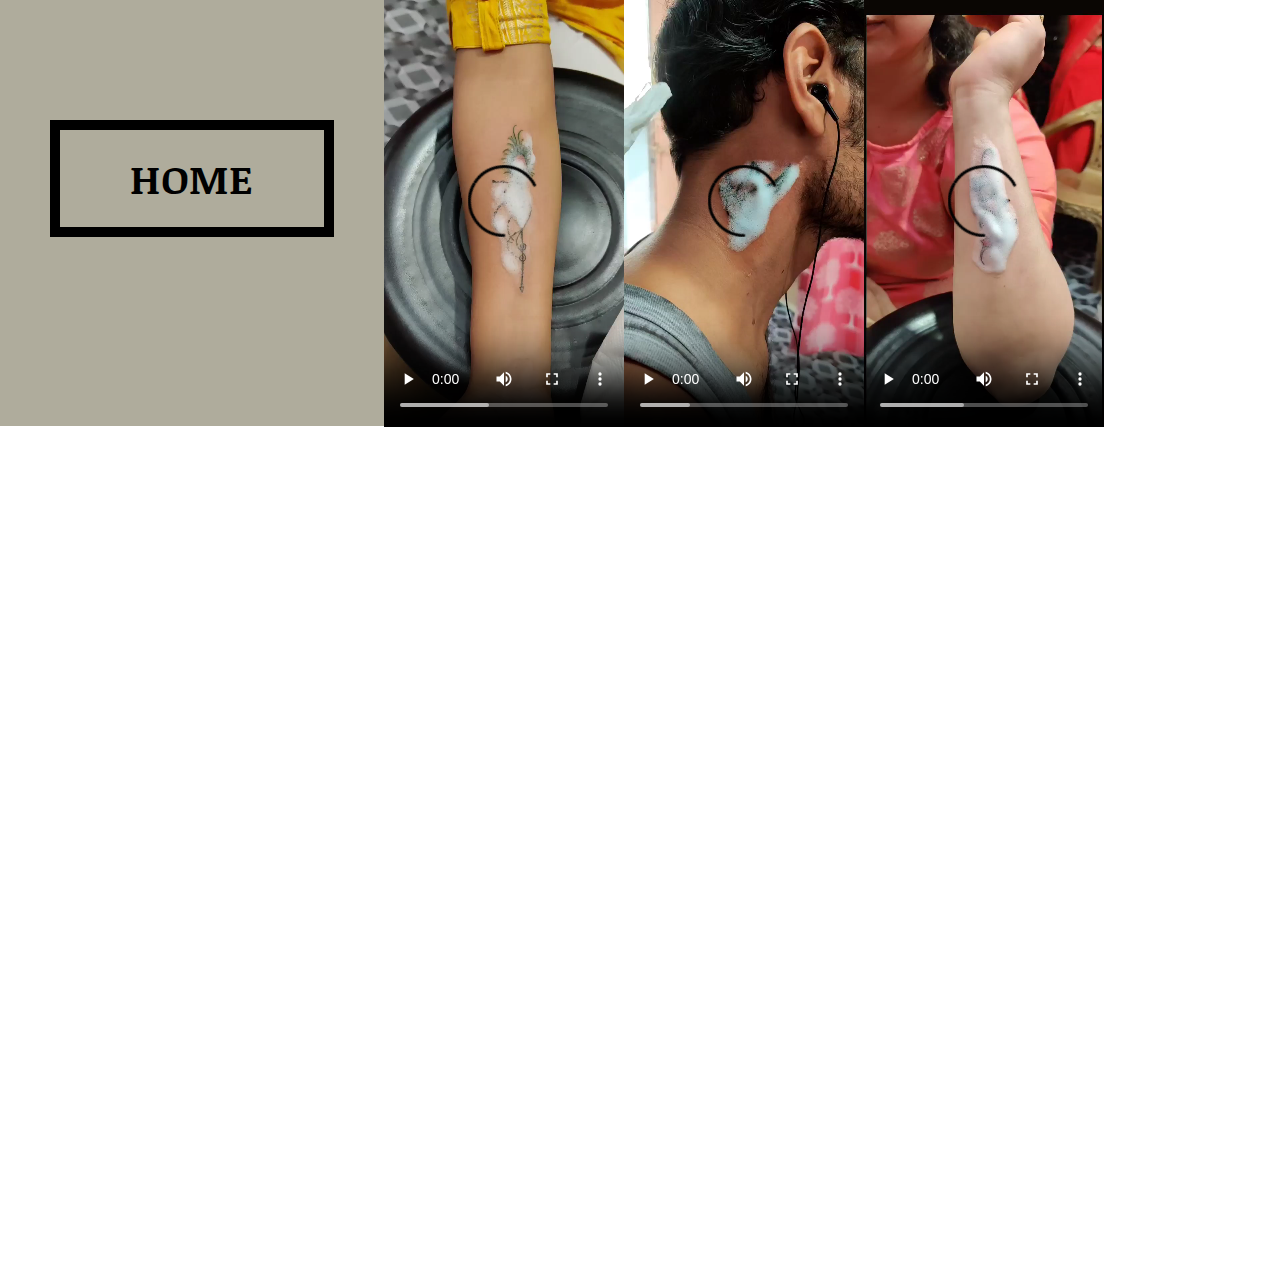
<file: video.html>
<!DOCTYPE html>
<html lang="en">
<head>
    <meta charset="UTF-8">
    <meta http-equiv="X-UA-Compatible" content="IE=edge">
    <meta name="viewport" content="width=device-width, initial-scale=1.0">
    <title>Tattoo Of Dreams</title>
    <link rel="stylesheet" href="css/bootstrap.min.css" type='text/css'>
			<link rel="stylesheet" href="css/font-awesome.min.css" type='text/css'>
			
			<!-- Custom CSS -->
			<link rel="stylesheet" href="css/style.css" type='text/css'>
			<link rel="stylesheet" href="css/prettyPhoto.css" type='text/css'>
			<link rel="stylesheet" href="css/responsive.css" type='text/css'>
			
			<!-- Animation CSS -->
			<link href="css/animate.css" rel="stylesheet" type="text/css" media="all">
			
			<!-- Google Webfont -->
			<link href='http://fonts.googleapis.com/css?family=Noticia+Text:400,700' rel="stylesheet" type='text/css'>
			
			<!-- js files & script -->
			<script type="text/javascript" src="js/jquery-1.11.1.min.js"></script>
			<script type="text/javascript" src="js/hover_pack.js"></script>
			<script type="text/javascript">
								jQuery(document).ready(function($) {
									$(".scroll").click(function(event){		
										event.preventDefault();
										$('html,body').animate({scrollTop:$(this.hash).offset().top},1000);
									});
								});
			</script>
			<script type="text/javascript" src="js/move-top.js"></script>
			<script type="text/javascript" src="js/easing.js"></script>
			<script type="text/javascript" src="js/modernizr.js"></script>
			<script type="text/javascript" src="js/retina.js"></script>
			<script type="text/javascript" src="js/jquery.prettyPhoto.js"></script>
			<script type="text/javascript" src="js/wow.min.js"></script>
			<script>
				 new WOW().init();
			</script>
</head>

    <!-- Gallery Two Section -->
    
	<section>
            <div>
                <div class="row">
                        <div class="video-title">
                            <a href="index.html " class="button-one video_btn button-type-one button-box">Home</a>
                        </div>

                        <!-- Gallery image no : 1 -->
                            <div class="video-two-row-one">
                                    <ul class="gallery-grid-one gallery-grid-box">
                                        <li>
                                            <div> 
												<video src="video/1.mp4" controls class="gallery-two-image img-responsive"></video>
                                            </div>
                                        </li>
                                        <li>

                                             <!-- Gallery image no : 2 -->
                                            <div>
                                                <video src="video/2.mp4" controls  class="gallery-two-image img-responsive"></video>
                                            </div>
                                        </li>

                                        <!-- Gallery image no : 3 -->
                                        <li>
                                            <div> 
                                                <video src="video/3.mp4" controls  class="gallery-two-image img-responsive"></video>
                                            </div>
                                        </li>
                                    </ul>
                                    <div class="clearfix"></div>
                            </div>
                    </div>
    </section>

<!--  -->
    <script type="text/javascript" charset="utf-8">
        $(document).ready(function(){
          $("a[rel^='prettyPhoto']").prettyPhoto();
        });
      </script>
      

      
      <script type="text/javascript">
                  $(document).ready(function() {
                   
                      
                      $().UItoTop({ easingType: 'easeOutQuart' });
                      
                  });
      </script>
</body>
</html>
</file>
<file: css/style.css>
h4, h5, h6,
h1, h2, h3 {margin-top: 0;}
ul, ol {margin: 0;}
p {margin: 0;}
html, body{
 font-family: 'Noticia Text', serif;
   font-size: 100%;
   background:#fff; 
}
body a{
	transition:0.5s all;
	-webkit-transition:0.5s all;
	-moz-transition:0.5s all;
	-o-transition:0.5s all;
	-ms-transition:0.5s all;
}
button {
	background: none;
    border: none;
    margin-top:5em;
}
.w3-validation {
    display: none !important;
}
.button-one {
	border: none;
	font-family: inherit;
	font-size: inherit;
	color: inherit;
	background-color: #000000;
	cursor: pointer;
	padding: 20px 70px;
	display: inline-block;
	text-transform: uppercase;
	letter-spacing: 1px;
	font-weight: 700;
	outline: none;
	position: relative;
	-webkit-transition: all 0.3s;
	-moz-transition: all 0.3s;
	transition: all 0.3s;
}
.button-type-one {
    color: #ffffff;
    font-size: 40px;
}
.header {
	background: url(../images/banner\ \(2\).jpg)no-repeat center top;
	background-size: 100% 100%;
	-webkit-background-size: cover;
	-moz-background-size: cover;
	-o-background-size: cover;
	background-size: cover;
	background-position: center;
	position: relative;
	min-height:400px;
    box-shadow: inset 0px 0px 300px 2000px rgba(255, 255, 255, 0.473);
}

/*------start-top-nav------*/
.top-header{
	display:none;
}
/*------start-top-nav------*/
.top-nav {
	position:relative;
	margin-top: 1.5em;
}
.nav { width:100%;}
ul.nav-list { list-style: none; padding: 0px; margin: 0px;text-align: center; }
ul.nav-list li { display: inline-block; text-align: left;
}
ul.nav-list li a.logo:hover{
	border-bottom:none; 
}
ul.nav-list li a { 
	        display: block; 
	        margin:0px 15px; 
	        text-decoration: none; 
			text-transform: uppercase;
	        color:#000;
	        font-size:14px;
	        -webkit-transition: all 0.5s ease;
			-moz-transition: all 0.5s ease;
			-o-transition: all 0.5s ease;
			transition: all 0.5s ease; }
ul.nav-list li a:hover { color:#333333; border-bottom: 3px solid #000000; padding-bottom: 3px;}
.logo a:hover{
    border: none !important;
	padding-bottom: 0px !important;
}
.anchor-link { 
	display: none; 
	text-align: center;
	margin-top:20px;
    margin-right: 10px;
    float: right; 
  }
#mobile-nav { display:none; }
/***--- About Section ---***/
#about-section{
    display: block;
	overflow: hidden;
}
#about{
    display: block;
	overflow: hidden;
}
.about_left {
	background-image: url(../images/about-us-background.jpg);
	-webkit-background-size: cover;
	-moz-background-size: cover;
	-o-background-size: cover;
	background-size: cover;
	background-position: center;
	background-repeat: no-repeat;
	text-align: center;
	height: 525px;
	display: block;
	overflow: hidden;
}
.about_btn {
  margin-top: 210px;
  position: relative;
  z-index: 1;
}
.button-box:hover:after {
	width: 100%;
	opacity: 1;
}
.button-box {
    background-color: transparent;
    border: 10px solid #000000;
    overflow: hidden;
    color: #000000;
}
.button-box:after {
	width: 0;
	height: 103%;
	top: 50%;
	left: 50%;
	background:#000000;
	opacity: 0;
	-webkit-transform: translateX(-50%) translateY(-50%);
	-moz-transform: translateX(-50%) translateY(-50%);
	-ms-transform: translateX(-50%) translateY(-50%);
	transform: translateX(-50%) translateY(-50%);
}
.button-one:after {
	content: '';
	position: absolute;
	z-index: -1;
	-webkit-transition: all 0.3s;
	-moz-transition: all 0.3s;
	transition: all 0.3s;
}
.button-box:hover, .button-box:active {
	color:#fff;
	text-decoration:none;
}
.about_right {
    background-color: #f2efe5;
    display: block;
    height: 525px;
    overflow: hidden;
    text-align: center;
}
.about_text {
    display: block;
    margin: 0 auto;
    overflow: hidden;
    width: 80%;
}
.about_text img {
    margin: 90px auto 0;
}
.about_text img:hover{
	transform: rotateY(360deg);
	-webkit-transform: rotateY(360deg);
	-moz-transform: rotateY(360deg);
	-o-transform: rotateY(360deg);
	-webkit-transition: 0.8s;
	-moz-transition: 0.8s;
	-o-transition: 0.8s;
	transition: 0.8s;
}
.about_text h3 {
  color: #000000;
  font-size: 16px;
  line-height: 20px;
  padding: 35px 0 20px;
}
.about_right p {
  color: #000000;
  font-size: 14px;
  line-height: 20px;
  text-align: left;
}
/*----------------- Gallery One --------------------*/
#gallery-one-image-section{
    display: block;
	overflow: hidden;
}
.gallery-one-image {
    width: 100%;
    height: 100%;
}
.popup-links-button{

}
.popup-links-button li {
    margin-right: 12px;
}
.popup-links-button button {
    margin-top: 5px;
}
/*	Zooming
/*-----------------------------------------------------------------------------------*/
.zooming {
    margin-top: 75px;
}
/*	Strip
/*-----------------------------------------------------------------------------------*/
.b-link-stripe{
	position:relative;
	display:inline-block;
	vertical-align:top;
	font-weight: 300;
	overflow:hidden;
	width: 100%;
}
.b-link-stripe .b-wrapper{
	position:absolute;
	width:100%;
	height:100%;
	top:0;
	left:0;
	text-align:center;
	color:#ffffff;
	overflow:hidden;
}
.b-link-stripe .b-line{
	position:absolute;
	top:0;
	bottom:0;
	width:20%;
	background:rgba(231, 229, 208, 0.68);
	transition:all 0.5s linear;
	-moz-transition:all 0.5s linear;
	-ms-transition:all 0.5s linear;
	-o-transition:all 0.5s linear;
	-webkit-transition:all 0.5s linear;
	opacity:0;
	visibility:hidden; /* lt-ie9 */
}
/* lt-ie9 */
.b-link-stripe:hover .b-line{
	visibility:visible;
}
.b-link-stripe .b-line1{
	left:0;
}
.b-link-stripe .b-line2{
	left:20%;
	transition-delay:0.1s !important;
	-moz-transition-delay:0.1s !important;
	-ms-transition-delay:0.1s !important;
	-o-transition-delay:0.1s !important;
	-webkit-transition-delay:0.1s !important;
}
.b-link-stripe .b-line3{
	left:40%;
	transition-delay:0.2s !important;
	-moz-transition-delay:0.2s !important;
	-ms-transition-delay:0.2s !important;
	-o-transition-delay:0.2s !important;
	-webkit-transition-delay:0.2s !important;
}
.b-link-stripe .b-line4{
	left:60%;
	transition-delay:0.3s !important;
	-moz-transition-delay:0.3s !important;
	-ms-transition-delay:0.3s !important;
	-o-transition-delay:0.3s !important;
	-webkit-transition-delay:0.3s !important;
}
.b-link-stripe .b-line5{
	left:80%;
	transition-delay:0.4s !important;
	-moz-transition-delay:0.4s !important;
	-ms-transition-delay:0.4s !important;
	-o-transition-delay:0.4s !important;
	-webkit-transition-delay:0.4s !important;
}
.b-link-stripe:hover .b-line{
	opacity:1;
}
/*-----------------------------------------------------------------------------------*/
/*	Animation effects
/*-----------------------------------------------------------------------------------*/
.b-animate-go{
	text-decoration:none;
}
.b-animate{
	transition: all 0.5s;
	-moz-transition: all 0.5s;
	-ms-transition: all 0.5s;
	-o-transition: all 0.5s;
	-webkit-transition: all 0.5s;
	visibility: hidden;
	font-size:1.1em;
	font-weight:700;
}
/* lt-ie9 */
.b-animate-go:hover .b-animate{
	visibility:visible;
}
.b-from-left{
	position:relative;
	left:-100%;
}
.b-animate-go:hover .b-from-left{
	left:0;
}
ul.about_gallery {
	padding: 0;
	list-style: none;
}
ul.about_gallery li {
	width: 16.6666%;
	float: left;
}
ul.popup_links{
	padding:0;
	list-style:none;
	text-align:center;
	margin-top:1em;
}
ul.popup_links li{
	display:inline-block;
	float: none;
}
i.link{
	background: url(../images/icons.png)no-repeat -5px -6px;
	width: 30px;
	height: 30px;
	display: inline-block;
}
i.info{
	background: url(../images/icons.png)no-repeat -50px -6px;
	width: 30px;
	height: 30px;
	display: inline-block;
}
i.like{
	background: url(../images/icons.png)no-repeat -97px -6px;
	width: 30px;
	height: 30px;
	display: inline-block;
}
/*--testmonial--*/
#testimonial-section {
    display: block;
	overflow: hidden;
}
.testimonial {
	background: url(../images/testimonial-background.jpg)no-repeat center top;
	background-size: 100% 100%;
	-webkit-background-size: cover;
	-moz-background-size: cover;
	-o-background-size: cover;
	background-size: cover;
	background-position: center;
	position: relative;
	min-height:400px;
	padding-top:3em;
}
.testimonial span.quotes {
	position: absolute;
	top:7em;
	width: 60px;
	height: 40px;
	background: url(../images/icons.png) no-repeat -148px -6px;
	left:14em;
}

#girl-section {
    display: block;
	overflow: hidden;
}
.girl {
	background: url(../images/ok.jpg)no-repeat center top;
	background-size: 100% 100%;
	-webkit-background-size: cover;
	-moz-background-size: cover;
	-o-background-size: cover;
	background-size: cover;
	background-position: center;
	position: relative;
	min-height:400px;
	padding-top:3em;
}
.girl span.quotes {
	position: absolute;
	top:7em;
	width: 60px;
	height: 40px;
	background: url(../images/icons.png) no-repeat -148px -6px;
	left:14em;

}

.testimonial p {
    color: #f2efe5;
    font-size: 18px;
    font-style: italic;
    line-height: 22px;
    margin-top: 135px;
    text-align: center;
    text-indent: 20px;
	padding: 0px 42px;
	font-weight: bold;
}
.test_wrap{
	width: 80%;
    margin:0 auto;
}
.testimonial h4 {
    color: #f2efe5;
    float: right;
    font-size: 15px;
    font-style: italic;
    margin-right: 12%;
    margin-top: 6%;
    text-transform: uppercase;
}
/*--team--*/
#team-section {
    display: block;
	overflow: hidden;
}
.team-grid-1 {
    background-image: url("../images/team-background.jpg");
    background-repeat: no-repeat;
    background-size: cover;
	background-position: center;
    min-height: 505px;
    text-align: center;
	display: block;
	overflow: hidden;
}
.team_btn {
    margin-top: 195px;
    position: relative;
    z-index: 1;
}
.team-grid-2{
	background-image: url(../images/shivamimg.jpg);
	background-size: cover;
	background-position: center;
	background-repeat: no-repeat;
	min-height:505px;
	text-align: center;
}
.team-grid-3{
	background-color: #ccc8b6;
	padding:6em 3em 0;
	text-align: center;
	min-height: 505px;
	display: block;
	overflow: hidden;
}
.team-grid-3 h3 {
    color: #000000;
    font-size: 23px;
    font-weight: bold;
    margin-bottom: 35px;
    text-transform: uppercase;
}
.team-grid-3 p {
    color: #000000;
    font-size: 14px;
    line-height: 20px;
    text-align: left;
}
ul.social{
	padding:0;
	list-style:none;
	margin-top:4em;
	text-align: left;
}
ul.social li {
	display: inline-block;
	margin-right: 15px;
}
ul.social li:first-child {
	margin-left: 0;
}
ul.social li a i {
	width: 35px;
	height: 40px;
	display: block;
	background: url(../images/icons.png)no-repeat;
}
ul.social li a i.fb {
	background-position: -6px -56px;
}
ul.social li a i.fb:hover{
	background-position: -6px -106px;
}
ul.social li a i.tw {
	background-position: -59px -56px;
}
ul.social li a i.tw:hover{
	background-position: -60px -108px;
}
ul.social li a i.tumb {
	background-position: -123px -54px;
}
ul.social li a i.tumb:hover{
	background-position: -125px -108px;
}
ul.social li a i.linked {
	background-position: -189px -53px;
}
ul.social li a i.linked:hover{
	background-position:-188px -109px;
}
ul.social li a i.pinterest {
	background-position:-252px -56px;
}
ul.social li a i.pinterest:hover{
	background-position:-253px -110px;
}
ul.social li a i.google {
	background-position:-14px -167px;
}
ul.social li a i.google:hover{
	background-position:-14px -215px;
}
.team-grid-4{
	background-image: url(../images/team-member-2.jpg);
	background-size: cover;
	background-position: center;
	background-repeat: no-repeat;
	min-height:505px;
	text-align: center;
}
.arrow-icon1 {
	height: 30px;
	width: 28px;
	display: block;
	background: url(../images/arrow.png);
	background-position: 0px -3px;
	background-repeat: no-repeat;
	position: absolute;
	right: 0px;
	z-index: 999;
	top:25%;
}
.arrow-icon1-r {
	left: -27px;
}
.team-grid-5{
	background: #ccc8b6;
	padding:6em 3em 0;
	text-align: center;
	min-height: 505px;
	position:relative;
}
.team-grid-5 h3{
    color: #000000;
    font-size: 23px;
    font-weight: bold;
    margin-bottom: 35px;
    text-transform: uppercase;
}
.team-grid-5 p{
    color: #000000;
    font-size: 14px;
    line-height: 20px;
    text-align: left;
}
/***--- Newsletter ---***/
.newsletter_grid{
	background:#f2efe5;
	padding:8em 6em 0;
	min-height:505px;
}
.newsletter_grid h3 {
	color: #000;
	font-size: 1.1em;
	text-transform: uppercase;
}
.newsletter-div {
    display: block;
	overflow: hidden;
	width: 100%;
}
.newsletter {
    display: block;
    overflow: hidden;
}
.newsletter p{
    text-align:center;
}
.newsletter input[type="text"] {
	background-color: #ffffff;
	transition: border-color 0.3s;
	-o-transition: border-color 0.3s;
	-ms-transition: border-color 0.3s;
	-moz-transition: border-color 0.3s;
	-webkit-transition: border-color 0.3s;
	-webkit-appearance: none;
	border:1px solid #000;
	outline: none;
	font-size: 13px;
	padding: 12px;
	color:#9a977a;
	width:100%;
	text-transform: uppercase;
	display: block;
	overflow: hidden;
}
.newsletter input[type="submit"] {
	background: #9a977a;
	text-transform: uppercase;
	border: none;
	padding: 12px;
	cursor: pointer;
	color: #FFF;
	outline: none;
	font-size: 15px;
	text-align: center;
	margin-top: 15px;
	-webkit-transition: all 0.3s;
	-moz-transition: all 0.3s;
	-o-transition: all 0.3s;
	transition: all 0.3s;
	width: 100%;
}
.newsletter input[type="submit"]:hover{
	background:#333333;
}
.newsletter_grid p{
	color: #333;
	font-size:0.85em;
	text-transform: uppercase;
	line-height:1.5em;
	margin-bottom:3em;
}
/*--twitter--*/
#twitter-section {
    display: block;
	overflow: hidden;
}
.twitter-div{
	background: url(../images/twitter-background.jpg)no-repeat center top;
	background-size: 100% 100%;
	-webkit-background-size: cover;
	-moz-background-size: cover;
	-o-background-size: cover;
	background-size: cover;
	background-position: center;
	min-height:350px;
	padding-top:7em;
	text-align:center;
}
.video-div{
	background: url(../images/ok.jpg)no-repeat center top;
	background-size: 100% 100%;
	-webkit-background-size: cover;
	-moz-background-size: cover;
	-o-background-size: cover;
	background-size: cover;
	background-position: center;
	min-height:350px;
	padding-top:7em;
	text-align:center;
}

i.tw_icon{
	width: 45px;
	height: 40px;
	display: inline-block;
	background: url(../images/icons.png)no-repeat -89px -162px;
}
.twitter-div p {
    color: #f2efe5;
    font-size: 18px;
    font-style: italic;
    line-height: 25px;
    margin-top: 25px;
    padding: 0 40px;
}
/*--gallery--*/
#gallery-two-image-section{
    display: block;
	overflow: hidden;
}
.gallery-title {
    background-color: #afac9c;
    display: block;
    float: left;
    min-height: 270px;
    overflow: hidden;
    text-align: center;
    width: 40%;
}
.gallery_btn {
	position: relative;
	z-index: 1;
	margin-top: 75px;
}
.gallery-two-row-one {
    padding: 0;
    display: block;
    overflow: hidden;
    width: 60%;
	min-height: 270px;
}

.video_btn {
	position: relative;
	z-index: 1;
	margin-top: 120px;
}

.video-title {
    background-color: #afac9c;
    display: block;
    float: left;
    min-height: 426px;
    overflow: hidden;
    text-align: center;
    width: 30%;
}

.video-two-row-one {
    padding: 0;
    display: block;
    overflow: hidden;
    width: 720px;
	min-height: 1280px;
}
.gallery-two-row-two{
    padding: 0;
    display: block;
    overflow: hidden;
    width: 100%;
	min-height: 270px;
}
.gallery-two-row-three{
    padding: 0;
    display: block;
    overflow: hidden;
    width: 100%;
	min-height: 270px;
}
.gallery-two-row-four{
    padding: 0;
    display: block;
    overflow: hidden;
    width: 100%;
	min-height: 270px;
}
.gallery-two-image {
    width: 100%;
	height: 100%;
	display: block;
	overflow: hidden;	
}
ul.gallery-grid-box {
	padding: 0;
	list-style: none;
}
ul.gallery-grid-one li {
	width: 33.33%;
	float: left;
	height: 270px;
}
ul.gallery-grid-two li {
	width: 20%;
	float: left;
	height: 270px;
}
ul.gallery-grid-three li {
	width: 20%;
	float: left;
	height: 270px;
}
ul.gallery-grid-four li {
	width: 20%;
	float: left;
	height: 270px;
}
ul.popup_links.g_links {
	margin-left: 5em;
}
.gallery-two-popup-links {
    display: block
}
.gallery-two-popup-links li {
    margin-left: 25px;
}
.gallery-two-popup-links li button {
    margin-top: 10px;
}
.gallery-grid-one .popup_links li {
    margin-left: 0;
}
.mobile-display-on{display:none;}
.mobile-display-off{display: block;}
/*--contact--*/
.contact{
	background:#e7e5d0;
	padding:2em 22em;
	
}
.contact-form {
    width: 90%;
    margin: 0 auto;
}
.contact-form input[type="text"] {
	display: block;
	width: 100%;
	padding: 20px;
	border: 2px solid #000;
	outline: none;
	margin-bottom:4em;
	font-size:0.95em;
	color: #BDBDBD;
	background-color: #ffffff;
	text-transform: uppercase;
}

.contact-form input[type="submit"] {
	background: #9a977a;
	text-transform: uppercase;
	border: none;
	padding:1.5em 1em;
	position: absolute;
	cursor: pointer;
	color: #FFF;
	outline: none;
	font-size: 1em;
	width:70%;
	text-align: center;
	margin-top: 1.5em;
	font-weight:normal;
	-webkit-transition: all 0.3s;
	-moz-transition: all 0.3s;
	-o-transition: all 0.3s;
	transition: all 0.3s;
}
.contact-form input[type="submit"]:hover{
	background: #333333;
}
.contact-left{
	text-align:center;
}
.contact-left h4 {
    color: #000;
    font-size: 16px;
    line-height: 22px;
    margin: 75px 0;
    padding: 0 60px;
}
.contact_btn{
	position: relative;
	z-index: 1;
}
ul.contact-list-one {
	float: left;
	width: 60%;
	padding: 0;
	list-style: none;
	text-align:left;
}
ul.contact-list-one h5, ul.contact-list-two h5{
	color:#000;
	font-size:1em;
	text-transform:uppercase;
	font-weight:bold;
}
ul.contact-list-one li, ul.contact-list-two li{
	color:#000;
	font-size:0.95em;
	line-height: 1.8em;
	text-transform:uppercase;
}
.contact-list-one li a {
    color: #000000;
    font-weight: bold;
    text-transform: lowercase;
}
.contact-list-one li a:hover{
    color: #333333;
}
ul.contact-list-two {
	float: left;
	width: 40%;
	padding: 0;
	list-style: none;
	text-align:left;
}
.bold{
    font-weight: bold;
}
ul.contact-social {
    list-style: none;
    margin-top: 70px;
    padding: 0;
    text-align: center;
}
ul.contact-social li {
	display: inline-block;
	margin-right: 30px;
}
ul.contact-social li:first-child {
	margin-left: 0;
}
ul.contact-social li a i {
	width: 35px;
	height: 40px;
	display: block;
	background: url(../images/icons.png)no-repeat;
}
ul.contact-social li a i.fb {
	background-position: -6px -56px;
}
ul.contact-social li a i.fb:hover{
	background-position: -6px -106px;
}
ul.contact-social li a i.tw {
	background-position: -59px -56px;
}
ul.contact-social li a i.tw:hover{
	background-position: -60px -108px;
}
ul.contact-social li a i.tumb {
	background-position: -123px -54px;
}
ul.contact-social li a i.tumb:hover{
	background-position: -125px -108px;
}
ul.contact-social li a i.linked {
	background-position: -189px -53px;
}
ul.contact-social li a i.linked:hover{
	background-position:-188px -109px;
}
ul.contact-social li a i.pinterest {
	background-position:-252px -56px;
}
ul.contact-social li a i.pinterest:hover{
	background-position:-253px -110px;
}
ul.contact-social li a i.google {
	background-position:-14px -167px;
}
ul.contact-social li a i.google:hover{
	background-position:-14px -215px;
}
/***--- Map ---***/
#map-section{
    display: block;
    overflow: hidden;
}
.map-div {
    display: block;
    overflow: hidden;
}
.map-div img{
    width: 100%;
}
/*--footer--*/
#footer-section{
    background-color: #AEAEAE;
}
.footer-nav {
    margin-bottom: 100px;
    margin-top: 100px;
}
.copyright {
    color: #000000;
    font-size: 14px;
    font-weight: bold;
    margin-bottom: 50px;
    text-align: center;
}
.copyright a{
    color: #000000;
	text-decoration: underline;
}
/***--- Go To Top ---***/
#toTop {
	display: none;
	text-decoration: none;
	position: fixed;
	bottom: 10px;
	right: 10px;
	overflow: hidden;
	width: 48px;
	height: 48px;
	border: none;
	text-indent: 100%;
	background: url(../images/move-to-top.png) no-repeat 0px 0px;
}
.copyright a{
    color: #ff0000;
	text-decoration: underline;
}
</file>
<file: css/prettyPhoto.css>
/* ------------------------------------------------------------------------
	This you can edit.
------------------------------------------------------------------------- */

	/* ----------------------------------
		Default Theme
	----------------------------------- */

	div.pp_default .pp_top,
	div.pp_default .pp_top .pp_middle,
	div.pp_default .pp_top .pp_left,
	div.pp_default .pp_top .pp_right,
	div.pp_default .pp_bottom,
	div.pp_default .pp_bottom .pp_left,
	div.pp_default .pp_bottom .pp_middle,
	div.pp_default .pp_bottom .pp_right { height: 13px; }
	
	div.pp_default .pp_top .pp_left { background: url(../images/prettyPhoto/default/sprite.png) -78px -93px no-repeat; } /* Top left corner */
	div.pp_default .pp_top .pp_middle { background: url(../images/prettyPhoto/default/sprite_x.png) top left repeat-x; } /* Top pattern/color */
	div.pp_default .pp_top .pp_right { background: url(../images/prettyPhoto/default/sprite.png) -112px -93px no-repeat; } /* Top right corner */
	
	div.pp_default .pp_content .ppt { color: #f8f8f8; }
	div.pp_default .pp_content_container .pp_left { background: url(../images/prettyPhoto/default/sprite_y.png) -7px 0 repeat-y; padding-left: 13px; }
	div.pp_default .pp_content_container .pp_right { background: url(../images/prettyPhoto/default/sprite_y.png) top right repeat-y; padding-right: 13px; }
	div.pp_default .pp_content { background-color: #fff; } /* Content background */
	div.pp_default .pp_next:hover { background: url(../images/prettyPhoto/default/sprite_next.png) center right  no-repeat; cursor: pointer; } /* Next button */
	div.pp_default .pp_previous:hover { background: url(../images/prettyPhoto/default/sprite_prev.png) center left no-repeat; cursor: pointer; } /* Previous button */
	div.pp_default .pp_expand { background: url(../images/prettyPhoto/default/sprite.png) 0 -29px no-repeat; cursor: pointer; width: 28px; height: 28px; } /* Expand button */
	div.pp_default .pp_expand:hover { background: url(../images/prettyPhoto/default/sprite.png) 0 -56px no-repeat; cursor: pointer; } /* Expand button hover */
	div.pp_default .pp_contract { background: url(../images/prettyPhoto/default/sprite.png) 0 -84px no-repeat; cursor: pointer; width: 28px; height: 28px; } /* Contract button */
	div.pp_default .pp_contract:hover { background: url(../images/prettyPhoto/default/sprite.png) 0 -113px no-repeat; cursor: pointer; } /* Contract button hover */
	div.pp_default .pp_close { width: 30px; height: 30px; background: url(../images/prettyPhoto/default/sprite.png) 2px 1px no-repeat; cursor: pointer; } /* Close button */
	div.pp_default #pp_full_res .pp_inline { color: #000; } 
	div.pp_default .pp_gallery ul li a { background: url(../images/prettyPhoto/default/default_thumb.png) center center #f8f8f8; border:1px solid #aaa; }
	div.pp_default .pp_gallery ul li a:hover,
	div.pp_default .pp_gallery ul li.selected a { border-color: #fff; }
	div.pp_default .pp_social { margin-top: 7px; }

	div.pp_default .pp_gallery a.pp_arrow_previous,
	div.pp_default .pp_gallery a.pp_arrow_next { position: static; left: auto; }
	div.pp_default .pp_nav .pp_play,
	div.pp_default .pp_nav .pp_pause { background: url(../images/prettyPhoto/default/sprite.png) -51px 1px no-repeat; height:30px; width:30px; }
	div.pp_default .pp_nav .pp_pause { background-position: -51px -29px; }
	div.pp_default .pp_details { position: relative; }
	div.pp_default a.pp_arrow_previous,
	div.pp_default a.pp_arrow_next { background: url(../images/prettyPhoto/default/sprite.png) -31px -3px no-repeat; height: 20px; margin: 4px 0 0 0; width: 20px; }
	div.pp_default a.pp_arrow_next { left: 52px; background-position: -82px -3px; } /* The next arrow in the bottom nav */
	div.pp_default .pp_content_container .pp_details { margin-top: 5px; }
	div.pp_default .pp_nav { clear: none; height: 30px; width: 110px; position: relative; }
	div.pp_default .pp_nav .currentTextHolder{ font-family: Georgia; font-style: italic; color:#999; font-size: 11px; left: 75px; line-height: 25px; margin: 0; padding: 0 0 0 10px; position: absolute; top: 2px; }
	
	div.pp_default .pp_close:hover, div.pp_default .pp_nav .pp_play:hover, div.pp_default .pp_nav .pp_pause:hover, div.pp_default .pp_arrow_next:hover, div.pp_default .pp_arrow_previous:hover { opacity:0.7; }

	div.pp_default .pp_description{ font-size: 11px; font-weight: bold; line-height: 14px; margin: 5px 50px 5px 0; }

	div.pp_default .pp_bottom .pp_left { background: url(../images/prettyPhoto/default/sprite.png) -78px -127px no-repeat; } /* Bottom left corner */
	div.pp_default .pp_bottom .pp_middle { background: url(../images/prettyPhoto/default/sprite_x.png) bottom left repeat-x; } /* Bottom pattern/color */
	div.pp_default .pp_bottom .pp_right { background: url(../images/prettyPhoto/default/sprite.png) -112px -127px no-repeat; } /* Bottom right corner */

	div.pp_default .pp_loaderIcon { background: url(../images/prettyPhoto/default/loader.gif) center center no-repeat; } /* Loader icon */

	
	/* ----------------------------------
		Light Rounded Theme
	----------------------------------- */


	div.light_rounded .pp_top .pp_left { background: url(../images/prettyPhoto/light_rounded/sprite.png) -88px -53px no-repeat; } /* Top left corner */
	div.light_rounded .pp_top .pp_middle { background: #fff; } /* Top pattern/color */
	div.light_rounded .pp_top .pp_right { background: url(../images/prettyPhoto/light_rounded/sprite.png) -110px -53px no-repeat; } /* Top right corner */
	
	div.light_rounded .pp_content .ppt { color: #000; }
	div.light_rounded .pp_content_container .pp_left,
	div.light_rounded .pp_content_container .pp_right { background: #fff; }
	div.light_rounded .pp_content { background-color: #fff; } /* Content background */
	div.light_rounded .pp_next:hover { background: url(../images/prettyPhoto/light_rounded/btnNext.png) center right  no-repeat; cursor: pointer; } /* Next button */
	div.light_rounded .pp_previous:hover { background: url(../images/prettyPhoto/light_rounded/btnPrevious.png) center left no-repeat; cursor: pointer; } /* Previous button */
	div.light_rounded .pp_expand { background: url(../images/prettyPhoto/light_rounded/sprite.png) -31px -26px no-repeat; cursor: pointer; } /* Expand button */
	div.light_rounded .pp_expand:hover { background: url(../images/prettyPhoto/light_rounded/sprite.png) -31px -47px no-repeat; cursor: pointer; } /* Expand button hover */
	div.light_rounded .pp_contract { background: url(../images/prettyPhoto/light_rounded/sprite.png) 0 -26px no-repeat; cursor: pointer; } /* Contract button */
	div.light_rounded .pp_contract:hover { background: url(../images/prettyPhoto/light_rounded/sprite.png) 0 -47px no-repeat; cursor: pointer; } /* Contract button hover */
	div.light_rounded .pp_close { width: 75px; height: 22px; background: url(../images/prettyPhoto/light_rounded/sprite.png) -1px -1px no-repeat; cursor: pointer; } /* Close button */
	div.light_rounded .pp_details { position: relative; }
	div.light_rounded .pp_description { margin-right: 85px; }
	div.light_rounded #pp_full_res .pp_inline { color: #000; } 
	div.light_rounded .pp_gallery a.pp_arrow_previous,
	div.light_rounded .pp_gallery a.pp_arrow_next { margin-top: 12px !important; }
	div.light_rounded .pp_nav .pp_play { background: url(../images/prettyPhoto/light_rounded/sprite.png) -1px -100px no-repeat; height: 15px; width: 14px; }
	div.light_rounded .pp_nav .pp_pause { background: url(../images/prettyPhoto/light_rounded/sprite.png) -24px -100px no-repeat; height: 15px; width: 14px; }

	div.light_rounded .pp_arrow_previous { background: url(../images/prettyPhoto/light_rounded/sprite.png) 0 -71px no-repeat; } /* The previous arrow in the bottom nav */
		div.light_rounded .pp_arrow_previous.disabled { background-position: 0 -87px; cursor: default; }
	div.light_rounded .pp_arrow_next { background: url(../images/prettyPhoto/light_rounded/sprite.png) -22px -71px no-repeat; } /* The next arrow in the bottom nav */
		div.light_rounded .pp_arrow_next.disabled { background-position: -22px -87px; cursor: default; }

	div.light_rounded .pp_bottom .pp_left { background: url(../images/prettyPhoto/light_rounded/sprite.png) -88px -80px no-repeat; } /* Bottom left corner */
	div.light_rounded .pp_bottom .pp_middle { background: #fff; } /* Bottom pattern/color */
	div.light_rounded .pp_bottom .pp_right { background: url(../images/prettyPhoto/light_rounded/sprite.png) -110px -80px no-repeat; } /* Bottom right corner */

	div.light_rounded .pp_loaderIcon { background: url(../images/prettyPhoto/light_rounded/loader.gif) center center no-repeat; } /* Loader icon */
	
	/* ----------------------------------
		Dark Rounded Theme
	----------------------------------- */
	
	div.dark_rounded .pp_top .pp_left { background: url(../images/prettyPhoto/dark_rounded/sprite.png) -88px -53px no-repeat; } /* Top left corner */
	div.dark_rounded .pp_top .pp_middle { background: url(../images/prettyPhoto/dark_rounded/contentPattern.png) top left repeat; } /* Top pattern/color */
	div.dark_rounded .pp_top .pp_right { background: url(../images/prettyPhoto/dark_rounded/sprite.png) -110px -53px no-repeat; } /* Top right corner */
	
	div.dark_rounded .pp_content_container .pp_left { background: url(../images/prettyPhoto/dark_rounded/contentPattern.png) top left repeat-y; } /* Left Content background */
	div.dark_rounded .pp_content_container .pp_right { background: url(../images/prettyPhoto/dark_rounded/contentPattern.png) top right repeat-y; } /* Right Content background */
	div.dark_rounded .pp_content { background: url(../images/prettyPhoto/dark_rounded/contentPattern.png) top left repeat; } /* Content background */
	div.dark_rounded .pp_next:hover { background: url(../images/prettyPhoto/dark_rounded/btnNext.png) center right  no-repeat; cursor: pointer; } /* Next button */
	div.dark_rounded .pp_previous:hover { background: url(../images/prettyPhoto/dark_rounded/btnPrevious.png) center left no-repeat; cursor: pointer; } /* Previous button */
	div.dark_rounded .pp_expand { background: url(../images/prettyPhoto/dark_rounded/sprite.png) -31px -26px no-repeat; cursor: pointer; } /* Expand button */
	div.dark_rounded .pp_expand:hover { background: url(../images/prettyPhoto/dark_rounded/sprite.png) -31px -47px no-repeat; cursor: pointer; } /* Expand button hover */
	div.dark_rounded .pp_contract { background: url(../images/prettyPhoto/dark_rounded/sprite.png) 0 -26px no-repeat; cursor: pointer; } /* Contract button */
	div.dark_rounded .pp_contract:hover { background: url(../images/prettyPhoto/dark_rounded/sprite.png) 0 -47px no-repeat; cursor: pointer; } /* Contract button hover */
	div.dark_rounded .pp_close { width: 75px; height: 22px; background: url(../images/prettyPhoto/dark_rounded/sprite.png) -1px -1px no-repeat; cursor: pointer; } /* Close button */
	div.dark_rounded .pp_details { position: relative; }
	div.dark_rounded .pp_description { margin-right: 85px; }
	div.dark_rounded .currentTextHolder { color: #c4c4c4; }
	div.dark_rounded .pp_description { color: #fff; }
	div.dark_rounded #pp_full_res .pp_inline { color: #fff; }
	div.dark_rounded .pp_gallery a.pp_arrow_previous,
	div.dark_rounded .pp_gallery a.pp_arrow_next { margin-top: 12px !important; }
	div.dark_rounded .pp_nav .pp_play { background: url(../images/prettyPhoto/dark_rounded/sprite.png) -1px -100px no-repeat; height: 15px; width: 14px; }
	div.dark_rounded .pp_nav .pp_pause { background: url(../images/prettyPhoto/dark_rounded/sprite.png) -24px -100px no-repeat; height: 15px; width: 14px; }

	div.dark_rounded .pp_arrow_previous { background: url(../images/prettyPhoto/dark_rounded/sprite.png) 0 -71px no-repeat; } /* The previous arrow in the bottom nav */
		div.dark_rounded .pp_arrow_previous.disabled { background-position: 0 -87px; cursor: default; }
	div.dark_rounded .pp_arrow_next { background: url(../images/prettyPhoto/dark_rounded/sprite.png) -22px -71px no-repeat; } /* The next arrow in the bottom nav */
		div.dark_rounded .pp_arrow_next.disabled { background-position: -22px -87px; cursor: default; }

	div.dark_rounded .pp_bottom .pp_left { background: url(../images/prettyPhoto/dark_rounded/sprite.png) -88px -80px no-repeat; } /* Bottom left corner */
	div.dark_rounded .pp_bottom .pp_middle { background: url(../images/prettyPhoto/dark_rounded/contentPattern.png) top left repeat; } /* Bottom pattern/color */
	div.dark_rounded .pp_bottom .pp_right { background: url(../images/prettyPhoto/dark_rounded/sprite.png) -110px -80px no-repeat; } /* Bottom right corner */

	div.dark_rounded .pp_loaderIcon { background: url(../images/prettyPhoto/dark_rounded/loader.gif) center center no-repeat; } /* Loader icon */
	
	
	/* ----------------------------------
		Dark Square Theme
	----------------------------------- */
	
	div.dark_square .pp_left ,
	div.dark_square .pp_middle,
	div.dark_square .pp_right,
	div.dark_square .pp_content { background: #000; }
	
	div.dark_square .currentTextHolder { color: #c4c4c4; }
	div.dark_square .pp_description { color: #fff; }
	div.dark_square .pp_loaderIcon { background: url(../images/prettyPhoto/dark_square/loader.gif) center center no-repeat; } /* Loader icon */
	
	div.dark_square .pp_expand { background: url(../images/prettyPhoto/dark_square/sprite.png) -31px -26px no-repeat; cursor: pointer; } /* Expand button */
	div.dark_square .pp_expand:hover { background: url(../images/prettyPhoto/dark_square/sprite.png) -31px -47px no-repeat; cursor: pointer; } /* Expand button hover */
	div.dark_square .pp_contract { background: url(../images/prettyPhoto/dark_square/sprite.png) 0 -26px no-repeat; cursor: pointer; } /* Contract button */
	div.dark_square .pp_contract:hover { background: url(../images/prettyPhoto/dark_square/sprite.png) 0 -47px no-repeat; cursor: pointer; } /* Contract button hover */
	div.dark_square .pp_close { width: 75px; height: 22px; background: url(../images/prettyPhoto/dark_square/sprite.png) -1px -1px no-repeat; cursor: pointer; } /* Close button */
	div.dark_square .pp_details { position: relative; }
	div.dark_square .pp_description { margin: 0 85px 0 0; }
	div.dark_square #pp_full_res .pp_inline { color: #fff; }
	div.dark_square .pp_gallery a.pp_arrow_previous,
	div.dark_square .pp_gallery a.pp_arrow_next { margin-top: 12px !important; }
	div.dark_square .pp_nav { clear: none; }
	div.dark_square .pp_nav .pp_play { background: url(../images/prettyPhoto/dark_square/sprite.png) -1px -100px no-repeat; height: 15px; width: 14px; }
	div.dark_square .pp_nav .pp_pause { background: url(../images/prettyPhoto/dark_square/sprite.png) -24px -100px no-repeat; height: 15px; width: 14px; }
	
	div.dark_square .pp_arrow_previous { background: url(../images/prettyPhoto/dark_square/sprite.png) 0 -71px no-repeat; } /* The previous arrow in the bottom nav */
		div.dark_square .pp_arrow_previous.disabled { background-position: 0 -87px; cursor: default; }
	div.dark_square .pp_arrow_next { background: url(../images/prettyPhoto/dark_square/sprite.png) -22px -71px no-repeat; } /* The next arrow in the bottom nav */
		div.dark_square .pp_arrow_next.disabled { background-position: -22px -87px; cursor: default; }
	
	div.dark_square .pp_next:hover { background: url(../images/prettyPhoto/dark_square/btnNext.png) center right  no-repeat; cursor: pointer; } /* Next button */
	div.dark_square .pp_previous:hover { background: url(../images/prettyPhoto/dark_square/btnPrevious.png) center left no-repeat; cursor: pointer; } /* Previous button */


	/* ----------------------------------
		Light Square Theme
	----------------------------------- */
	
	div.light_square .pp_left ,
	div.light_square .pp_middle,
	div.light_square .pp_right,
	div.light_square .pp_content { background: #fff; }
	
	div.light_square .pp_content .ppt { color: #000; }
	div.light_square .pp_expand { background: url(../images/prettyPhoto/light_square/sprite.png) -31px -26px no-repeat; cursor: pointer; } /* Expand button */
	div.light_square .pp_expand:hover { background: url(../images/prettyPhoto/light_square/sprite.png) -31px -47px no-repeat; cursor: pointer; } /* Expand button hover */
	div.light_square .pp_contract { background: url(../images/prettyPhoto/light_square/sprite.png) 0 -26px no-repeat; cursor: pointer; } /* Contract button */
	div.light_square .pp_contract:hover { background: url(../images/prettyPhoto/light_square/sprite.png) 0 -47px no-repeat; cursor: pointer; } /* Contract button hover */
	div.light_square .pp_close { width: 75px; height: 22px; background: url(../images/prettyPhoto/light_square/sprite.png) -1px -1px no-repeat; cursor: pointer; } /* Close button */
	div.light_square .pp_details { position: relative; }
	div.light_square .pp_description { margin-right: 85px; }
	div.light_square #pp_full_res .pp_inline { color: #000; }
	div.light_square .pp_gallery a.pp_arrow_previous,
	div.light_square .pp_gallery a.pp_arrow_next { margin-top: 12px !important; }
	div.light_square .pp_nav .pp_play { background: url(../images/prettyPhoto/light_square/sprite.png) -1px -100px no-repeat; height: 15px; width: 14px; }
	div.light_square .pp_nav .pp_pause { background: url(../images/prettyPhoto/light_square/sprite.png) -24px -100px no-repeat; height: 15px; width: 14px; }
	
	div.light_square .pp_arrow_previous { background: url(../images/prettyPhoto/light_square/sprite.png) 0 -71px no-repeat; } /* The previous arrow in the bottom nav */
		div.light_square .pp_arrow_previous.disabled { background-position: 0 -87px; cursor: default; }
	div.light_square .pp_arrow_next { background: url(../images/prettyPhoto/light_square/sprite.png) -22px -71px no-repeat; } /* The next arrow in the bottom nav */
		div.light_square .pp_arrow_next.disabled { background-position: -22px -87px; cursor: default; }
	
	div.light_square .pp_next:hover { background: url(../images/prettyPhoto/light_square/btnNext.png) center right  no-repeat; cursor: pointer; } /* Next button */
	div.light_square .pp_previous:hover { background: url(../images/prettyPhoto/light_square/btnPrevious.png) center left no-repeat; cursor: pointer; } /* Previous button */
	
	div.light_square .pp_loaderIcon { background: url(../images/prettyPhoto/light_rounded/loader.gif) center center no-repeat; } /* Loader icon */


	/* ----------------------------------
		Facebook style Theme
	----------------------------------- */
	
	div.facebook .pp_top .pp_left { background: url(../images/prettyPhoto/facebook/sprite.png) -88px -53px no-repeat; } /* Top left corner */
	div.facebook .pp_top .pp_middle { background: url(../images/prettyPhoto/facebook/contentPatternTop.png) top left repeat-x; } /* Top pattern/color */
	div.facebook .pp_top .pp_right { background: url(../images/prettyPhoto/facebook/sprite.png) -110px -53px no-repeat; } /* Top right corner */
	
	div.facebook .pp_content .ppt { color: #000; }
	div.facebook .pp_content_container .pp_left { background: url(../images/prettyPhoto/facebook/contentPatternLeft.png) top left repeat-y; } /* Content background */
	div.facebook .pp_content_container .pp_right { background: url(../images/prettyPhoto/facebook/contentPatternRight.png) top right repeat-y; } /* Content background */
	div.facebook .pp_content { background: #fff; } /* Content background */
	div.facebook .pp_expand { background: url(../images/prettyPhoto/facebook/sprite.png) -31px -26px no-repeat; cursor: pointer; } /* Expand button */
	div.facebook .pp_expand:hover { background: url(../images/prettyPhoto/facebook/sprite.png) -31px -47px no-repeat; cursor: pointer; } /* Expand button hover */
	div.facebook .pp_contract { background: url(../images/prettyPhoto/facebook/sprite.png) 0 -26px no-repeat; cursor: pointer; } /* Contract button */
	div.facebook .pp_contract:hover { background: url(../images/prettyPhoto/facebook/sprite.png) 0 -47px no-repeat; cursor: pointer; } /* Contract button hover */
	div.facebook .pp_close { width: 22px; height: 22px; background: url(../images/prettyPhoto/facebook/sprite.png) -1px -1px no-repeat; cursor: pointer; } /* Close button */
	div.facebook .pp_details { position: relative; }
	div.facebook .pp_description { margin: 0 37px 0 0; }
	div.facebook #pp_full_res .pp_inline { color: #000; } 
	div.facebook .pp_loaderIcon { background: url(../images/prettyPhoto/facebook/loader.gif) center center no-repeat; } /* Loader icon */
	
	div.facebook .pp_arrow_previous { background: url(../images/prettyPhoto/facebook/sprite.png) 0 -71px no-repeat; height: 22px; margin-top: 0; width: 22px; } /* The previous arrow in the bottom nav */
		div.facebook .pp_arrow_previous.disabled { background-position: 0 -96px; cursor: default; }
	div.facebook .pp_arrow_next { background: url(../images/prettyPhoto/facebook/sprite.png) -32px -71px no-repeat; height: 22px; margin-top: 0; width: 22px; } /* The next arrow in the bottom nav */
		div.facebook .pp_arrow_next.disabled { background-position: -32px -96px; cursor: default; }
	div.facebook .pp_nav { margin-top: 0; }
	div.facebook .pp_nav p { font-size: 15px; padding: 0 3px 0 4px; }
	div.facebook .pp_nav .pp_play { background: url(../images/prettyPhoto/facebook/sprite.png) -1px -123px no-repeat; height: 22px; width: 22px; }
	div.facebook .pp_nav .pp_pause { background: url(../images/prettyPhoto/facebook/sprite.png) -32px -123px no-repeat; height: 22px; width: 22px; }
	
	div.facebook .pp_next:hover { background: url(../images/prettyPhoto/facebook/btnNext.png) center right no-repeat; cursor: pointer; } /* Next button */
	div.facebook .pp_previous:hover { background: url(../images/prettyPhoto/facebook/btnPrevious.png) center left no-repeat; cursor: pointer; } /* Previous button */
	
	div.facebook .pp_bottom .pp_left { background: url(../images/prettyPhoto/facebook/sprite.png) -88px -80px no-repeat; } /* Bottom left corner */
	div.facebook .pp_bottom .pp_middle { background: url(../images/prettyPhoto/facebook/contentPatternBottom.png) top left repeat-x; } /* Bottom pattern/color */
	div.facebook .pp_bottom .pp_right { background: url(../images/prettyPhoto/facebook/sprite.png) -110px -80px no-repeat; } /* Bottom right corner */


/* ------------------------------------------------------------------------
	DO NOT CHANGE
------------------------------------------------------------------------- */

	div.pp_pic_holder a:focus { outline:none; }

	div.pp_overlay {
		background: #000;
		display: none;
		left: 0;
		position: absolute;
		top: 0;
		width: 100%;
		z-index: 9500;
	}
	
	div.pp_pic_holder {
		display: none;
		position: absolute;
		width: 100px;
		z-index: 10000;
	}

		
		.pp_top {
			height: 20px;
			position: relative;
		}
			* html .pp_top { padding: 0 20px; }
		
			.pp_top .pp_left {
				height: 20px;
				left: 0;
				position: absolute;
				width: 20px;
			}
			.pp_top .pp_middle {
				height: 20px;
				left: 20px;
				position: absolute;
				right: 20px;
			}
				* html .pp_top .pp_middle {
					left: 0;
					position: static;
				}
			
			.pp_top .pp_right {
				height: 20px;
				left: auto;
				position: absolute;
				right: 0;
				top: 0;
				width: 20px;
			}
		
		.pp_content { height: 40px; min-width: 40px; }
		* html .pp_content { width: 40px; }
		
		.pp_fade { display: none; }
		
		.pp_content_container {
			position: relative;
			text-align: left;
			width: 100%;
		}
		
			.pp_content_container .pp_left { padding-left: 20px; }
			.pp_content_container .pp_right { padding-right: 20px; }
		
			.pp_content_container .pp_details {
				float: left;
				margin: 10px 0 2px 0;
			}
				.pp_description {
					display: none;
					margin: 0;
				}
				
				.pp_social { float: left; margin: 0; }
				.pp_social .facebook { float: left; margin-left: 5px; width: 55px; overflow: hidden; }
				.pp_social .twitter { float: left; }
				
				.pp_nav {
					clear: right;
					float: left;
					margin: 3px 10px 0 0;
				}
				
					.pp_nav p {
						float: left;
						margin: 2px 4px;
						white-space: nowrap;
					}
					
					.pp_nav .pp_play,
					.pp_nav .pp_pause {
						float: left;
						margin-right: 4px;
						text-indent: -10000px;
					}
				
					a.pp_arrow_previous,
					a.pp_arrow_next {
						display: block;
						float: left;
						height: 15px;
						margin-top: 3px;
						overflow: hidden;
						text-indent: -10000px;
						width: 14px;
					}
		
		.pp_hoverContainer {
			position: absolute;
			top: 0;
			width: 100%;
			z-index: 2000;
		}
		
		.pp_gallery {
			display: none;
			left: 50%;
			margin-top: -50px;
			position: absolute;
			z-index: 10000;
		}
		
			.pp_gallery div {
				float: left;
				overflow: hidden;
				position: relative;
			}
			
			.pp_gallery ul {
				float: left;
				height: 35px;
				margin: 0 0 0 5px;
				padding: 0;
				position: relative;
				white-space: nowrap;
			}
			
			.pp_gallery ul a {
				border: 1px #000 solid;
				border: 1px rgba(0,0,0,0.5) solid;
				display: block;
				float: left;
				height: 33px;
				overflow: hidden;
			}
			
			.pp_gallery ul a:hover,
			.pp_gallery li.selected a { border-color: #fff; }
			
			.pp_gallery ul a img { border: 0; }
			
			.pp_gallery li {
				display: block;
				float: left;
				margin: 0 5px 0 0;
				padding: 0;
			}
			
			.pp_gallery li.default a {
				background: url(../images/prettyPhoto/facebook/default_thumbnail.gif) 0 0 no-repeat;
				display: block;
				height: 33px;
				width: 50px;
			}
			
			.pp_gallery li.default a img { display: none; }
			
			.pp_gallery .pp_arrow_previous,
			.pp_gallery .pp_arrow_next {
				margin-top: 7px !important;
			}
		
		a.pp_next {
			background: url(../images/prettyPhoto/light_rounded/btnNext.png) 10000px 10000px no-repeat;
			display: block;
			float: right;
			height: 100%;
			text-indent: -10000px;
			width: 49%;
		}
			
		a.pp_previous {
			background: url(../images/prettyPhoto/light_rounded/btnNext.png) 10000px 10000px no-repeat;
			display: block;
			float: left;
			height: 100%;
			text-indent: -10000px;
			width: 49%;
		}
		
		a.pp_expand,
		a.pp_contract {
			cursor: pointer;
			display: none;
			height: 20px;	
			position: absolute;
			right: 30px;
			text-indent: -10000px;
			top: 10px;
			width: 20px;
			z-index: 20000;
		}
			
		a.pp_close {
			position: absolute; right: 0; top: 0; 
			display: block;
			line-height:22px;
			text-indent: -10000px;
		}
		
		.pp_bottom {
			height: 20px;
			position: relative;
		}
			* html .pp_bottom { padding: 0 20px; }
			
			.pp_bottom .pp_left {
				height: 20px;
				left: 0;
				position: absolute;
				width: 20px;
			}
			.pp_bottom .pp_middle {
				height: 20px;
				left: 20px;
				position: absolute;
				right: 20px;
			}
				* html .pp_bottom .pp_middle {
					left: 0;
					position: static;
				}
				
			.pp_bottom .pp_right {
				height: 20px;
				left: auto;
				position: absolute;
				right: 0;
				top: 0;
				width: 20px;
			}
		
		.pp_loaderIcon {
			display: block;
			height: 24px;
			left: 50%;
			margin: -12px 0 0 -12px;
			position: absolute;
			top: 50%;
			width: 24px;
		}
		
		#pp_full_res {
			line-height: 1 !important;
		}
		
			#pp_full_res .pp_inline {
				text-align: left;
			}
			
				#pp_full_res .pp_inline p { margin: 0 0 15px 0; }
	
		div.ppt {
			color: #fff;
			display: none;
			font-size: 17px;
			margin: 0 0 5px 15px;
			z-index: 9999;
		}
</file>
<file: css/responsive.css>
/* 27in. Monitor 2560px */

@media only screen and (min-width:1921px) and (max-width:2560px) {

.gallery-two-popup-links li {
  margin-left: 9.7%;
}

}

/* 17in. Workstation: 1920px */
@media only screen and (min-width:1679px) and (max-width:1920px) {

.gallery-two-popup-links li {
  margin-left: 9.7%;
}

}


/* MacBook Pro */

@media only screen and (min-width:1368px) and (max-width:1680px) {

.gallery-two-popup-links li {
  margin-left: 9.5%;
}

}

/* iPad Landscape 1024px */

@media only screen and (min-width:1024px) and (max-width:1340px) {

.popup-links-button li {
  float: left;
  margin-right: 10%;
  margin-left: 0;
}
.team-grid-1{
  min-height: 506px;
}
.team-grid-2{
  min-height: 506px;
}
.team-grid-3 {
  background: none repeat scroll 0 0 #ccc8b6;
  min-height: 506px;
  padding: 10% 2% 0;
  position: relative;
  text-align: center;
}
.team-grid-4{
  min-height: 506px;
}
.team-grid-5 {
  background: none repeat scroll 0 0 #ccc8b6;
  min-height: 506px;
  padding: 10% 2% 0;
  position: relative;
  text-align: center;
}
ul.social li {
  display: inline-block;
  margin-right: 3%;
}
.newsletter_grid {
  background: none repeat scroll 0 0 #f2efe5;
  min-height: 506px;
  padding: 12% 2% 0;
}
.testimonial h4 {
  color: #f2efe5;
  float: right;
  font-size: 15px;
  font-style: italic;
  margin-right: 26%;
  margin-top: 8%;
  text-transform: uppercase;
}
.zooming {
  margin-top: 45px;
}
.gallery-title {
  background-color: #afac9c;
  float: left;
  min-height: 201px;
  text-align: center;
  width: 40%;
}
.gallery_btn {
  margin-top: 43px;
}
.gallery-two-row-one {
  min-height: 201px;
}
ul.gallery-grid-one li {
  float: left;
  height: 201px;
  width: 33.33%;
}
.gallery-two-row-two {
  min-height: 201px;
}
ul.gallery-grid-two li {
  float: left;
  height: 201px;
  width: 20%;
}
.gallery-two-row-three {
  min-height: 201px;
}
ul.gallery-grid-three li {
  float: left;
  height: 201px;
  width: 20%;
}
.gallery-two-row-four {
  min-height: 201px;
}
ul.gallery-grid-four li {
  float: left;
  height: 201px;
  width: 20%;
}
.gallery-two-popup-links li {
  margin-left: 16px;
}

}

/* Tablet Layout: 768px. */

@media only screen and (min-width: 768px) and (max-width: 1023px) {

.nav .logo img {
  width: 175px;
}
.mobile-display-on{display:none;}
.mobile-display-off{display: block;}
ul.about_gallery li {
  float: left;
  width: 33.33%;
}
.popup-links-button li {
  margin-right: -3px;
}
.testimonial span.quotes {
  left: 5em;
  top: 7em;
}
.testimonial span.quotes-down {
  right: 5em;
  top: 13em;
}
.testimonial h4 {
  margin-right: 10%;
  margin-top: 10%;
}
.gallery-title {
  float: none;
  min-height: 220px;
  text-align: center;
  width: 100%;
}
.gallery_btn {
  margin-top: 54px;
}
.mobile-display-on {display:block !important;}
.mobile-display-off {display: none !important;}
.gallery-two-row-one {
  float: none;
  min-height: 250px;
  width: 100%;
}
ul.gallery-grid-one li {
  float: left;
  height: 250px;
  width: 33.33%;
}
.gallery-two-row-two {
  min-height: 250px;
}
ul.gallery-grid-two li {
  float: left;
  height: 250px;
  width: 33.33%;
}
.gallery-two-row-three {
  min-height: 250px;
}
ul.gallery-grid-three li {
  float: left;
  height: 250px;
  width: 33.33%;
}
.gallery-two-row-four {
  min-height: 250px;
}
ul.gallery-grid-four li {
  float: left;
  height: 250px;
  width: 33.33%;
}
.gallery-two-popup-links li {
  margin-left: 0px;
}
.footer-nav .logo img {
  width: 175px;
}
ul.contact-social {
  margin-bottom: 40px;
}

}


/* Wide Mobile Layout: 480px. */

@media only screen and (min-width: 480px) and (max-width: 767px) {

.header {
  min-height: 230px;
}
.top-header {
  display: block;
  width: 60%;
  margin-left: 20%;
}
.responsive-logo{}
.responsive-logo img {
  width: 100%;
}
.nav-list .logo{display:none;}
ul.nav-list { display: none; }
#menu-toggle, #mobile-nav {
  display: block;
  position: absolute;
  right: 0;
  top: 0;
}
  ul.open { 
	background-color:#f2efe5;
    display: block;
    list-style: none outside none;
    margin: 0;
    padding: 0;
    position: absolute;
    right:0px;
    top:100px;
    width:100%;
    z-index: 500; 
	}
	ul.open li { display: block; list-style: none; text-align: center; }
	ul.open li a { 
		    display: block; 
		    padding:10px 0px; 
		    border-bottom:1px solid #E9E7D1;
		    text-decoration: none;
		    -webkit-transition: all 0.5s ease;
			-moz-transition: all 0.5s ease;
			-o-transition: all 0.5s ease;
			transition: all 0.5s ease;
			margin:0;
 	}
	ul.open li a:hover { 
       background-color:#9a977a;
       color:#FFF;
  }
.button-type-one {
  font-size: 20px;
}
.about_left {
  height: 250px;
}
.about_btn {
  margin-top: 80px;
}
ul.about_gallery li {
  float: left;
  width: 33.33%;
}
ul.popup_links li {
  display: none;
}
.zooming {
  margin-top: 35%;
}
.testimonial span.quotes {
  left: 10%;
  top: 20%;
}
.testimonial span.quotes-down {
  right: 10%;
  top: 55%;
}
.testimonial h4 {
  margin-right: 20%;
  margin-top: 18%;
}
.testimonial p {
  margin-top: 70px;
}
.team-grid-1 {
  min-height: 250px;
}
.team_btn {
  margin-top: 85px;
}
.team-grid-2 {
  min-height: 400px;
}
.team-grid-3 {
  padding: 6em 1em 0;
}
.team-grid-4 {
  min-height: 400px;
}
.team-grid-5 {
  padding: 6em 1em 0;
}
.newsletter_grid {
  padding: 8em 1em 0;
}
ul.social li {
  margin-right: 30px;
}
.twitter-div {
  padding-top: 60px;
}
.gallery-title {
  min-height: 230px;
  width: 100%;
}
.gallery_btn {
  margin-top: 72px;
}
.gallery-two-row-one {
  width: 100%;
  min-height: 154px;
}
ul.gallery-grid-one li {
  float: left;
  width: 33.33%;
  height: 154px;
}
.gallery-two-row-two {
  width: 100%;
  min-height: 154px;
}
ul.gallery-grid-two li {
  float: left;
  width: 33.33%;
  height: 154px;
}
.gallery-two-row-three {
  width: 100%;
  min-height: 154px;
}

ul.gallery-grid-three li {
  float: left;
  width: 33.33%;
  height: 154px;
}
.gallery-two-row-four {
  width: 100%;
  min-height: 154px;
}
ul.gallery-grid-four li {
  float: left;
  width: 33.33%;
  height: 154px;
}
.mobile-display-on {display:block !important;}
.mobile-display-off {display: none !important;}
ul.contact-list-one {
  float: none;
  padding-left: 10%;
  text-align: left;
  width: 90%;
  margin-bottom: 30px;
}
ul.contact-list-two {
  float: none;
  padding-left: 10%;
  text-align: left;
  width: 100%;
}
.contact-left h4 {
  color: #000;
  font-size: 16px;
  line-height: 22px;
  margin: 50px 0;
  padding: 0 20px;
}
ul.contact-social {
  margin-top: 30px;
  padding: 0;
  text-align: center;
  margin-bottom: 30px;
}
ul.contact-social li {
  display: inline-block;
  margin-right: 10px;
}
.copyright {
  color: #000000;
  font-size: 13px;
  font-weight: bold;
  margin-bottom: 50px;
  padding: 0 15px;
  text-align: center;
}


}


/* Mobile Layout: 320px. */

@media only screen and (min-width: 320px) and (max-width: 479px) {

.header {
  min-height: 200px;
}
.top-header {
  display: block;
  margin-left: 20%;
  width: 60%;
}
.responsive-logo{}
.responsive-logo img {
  width: 100%;
}
.nav-list .logo{display:none;}
ul.nav-list { display: none; }
#menu-toggle, #mobile-nav {
  display: block;
  position: absolute;
  right: 0;
  top: 0;
}
  ul.open { 
	background-color:#f2efe5;
    display: block;
    list-style: none outside none;
    margin: 0;
    padding: 0;
    position: absolute;
    right:0px;
    top:100px;
    width:100%;
    z-index: 500; 
	}
	ul.open li { display: block; list-style: none; text-align: center; }
	ul.open li a { 
		    display: block; 
		    padding:10px 0px; 
		    border-bottom:1px solid #E9E7D1;
		    text-decoration: none;
		    -webkit-transition: all 0.5s ease;
			-moz-transition: all 0.5s ease;
			-o-transition: all 0.5s ease;
			transition: all 0.5s ease;
			margin:0;
 	}
	ul.open li a:hover { 
       background-color:#9a977a;
       color:#FFF;
  }
.button-type-one {
  font-size: 20px;
}
.about_left {
  height: 250px;
}
.about_btn {
  margin-top: 80px;
}
.about_text img {
  margin: 40px auto 0;
}
ul.about_gallery li {
  float: left;
  width: 33.33%;
}
ul.popup_links li {
  display: none;
}
.zooming {
  margin-top: 38%;
}
.testimonial span.quotes {
  left: 5%;
  top: 20%;
}
.testimonial span.quotes-down {
  right: 5%;
  top: 60%;
}
.testimonial p {
  margin-top: 70px;
}
.team-grid-1 {
  min-height: 400px;
}
.team_btn {
  margin-top: 150px;
}
.team-grid-2 {
  min-height: 300px;
}
.team-grid-3 {
  padding: 6em 1em 0;
}
.team-grid-4 {
  min-height: 300px;
}
.team-grid-5 {
  padding: 6em 1em 0;
}
.newsletter_grid {
  padding: 8em 1em 0;
}
ul.social li {
  display: inline-block;
  margin-right: 6px;
}
.twitter-div {
  padding-top: 55px;
}
.gallery-title {
  min-height: 230px;
  width: 100%;
}
.gallery_btn {
  margin-top: 70px;
}
.gallery-two-row-one {
  width: 100%;
  min-height: 101px;
}
ul.gallery-grid-one li {
  float: left;
  width: 33.33%;
  height: 101px;
}
.gallery-two-row-two {
  width: 100%;
  min-height: 101px;
}
ul.gallery-grid-two li {
  float: left;
  width: 33.33%;
  height: 101px;
}
.gallery-two-row-three {
  width: 100%;
  min-height: 101px;
}
ul.gallery-grid-three li {
  float: left;
  width: 33.33%;
  height: 101px;
}
.gallery-two-row-four {
  width: 100%;
  min-height: 101px;
}
ul.gallery-grid-four li {
  float: left;
  width: 33.33%;
  height: 101px;
}
.mobile-display-on {display:block !important;}
.mobile-display-off {display: none !important;}
ul.contact-list-one {
  float: none;
  padding-left: 10%;
  text-align: left;
  width: 90%;
  margin-bottom: 30px;
}
ul.contact-list-two {
  float: none;
  padding-left: 10%;
  text-align: left;
  width: 100%;
}
.contact-left h4 {
  color: #000;
  font-size: 16px;
  line-height: 22px;
  margin: 50px 0;
  padding: 0 20px;
}
ul.contact-social {
  margin-top: 30px;
  padding: 0;
  text-align: center;
  margin-bottom: 30px;
}
ul.contact-social li {
  display: inline-block;
  margin-right: 10px;
}
.copyright {
  color: #000000;
  font-size: 13px;
  font-weight: bold;
  margin-bottom: 50px;
  padding: 0 15px;
  text-align: center;
}

}
</file>
